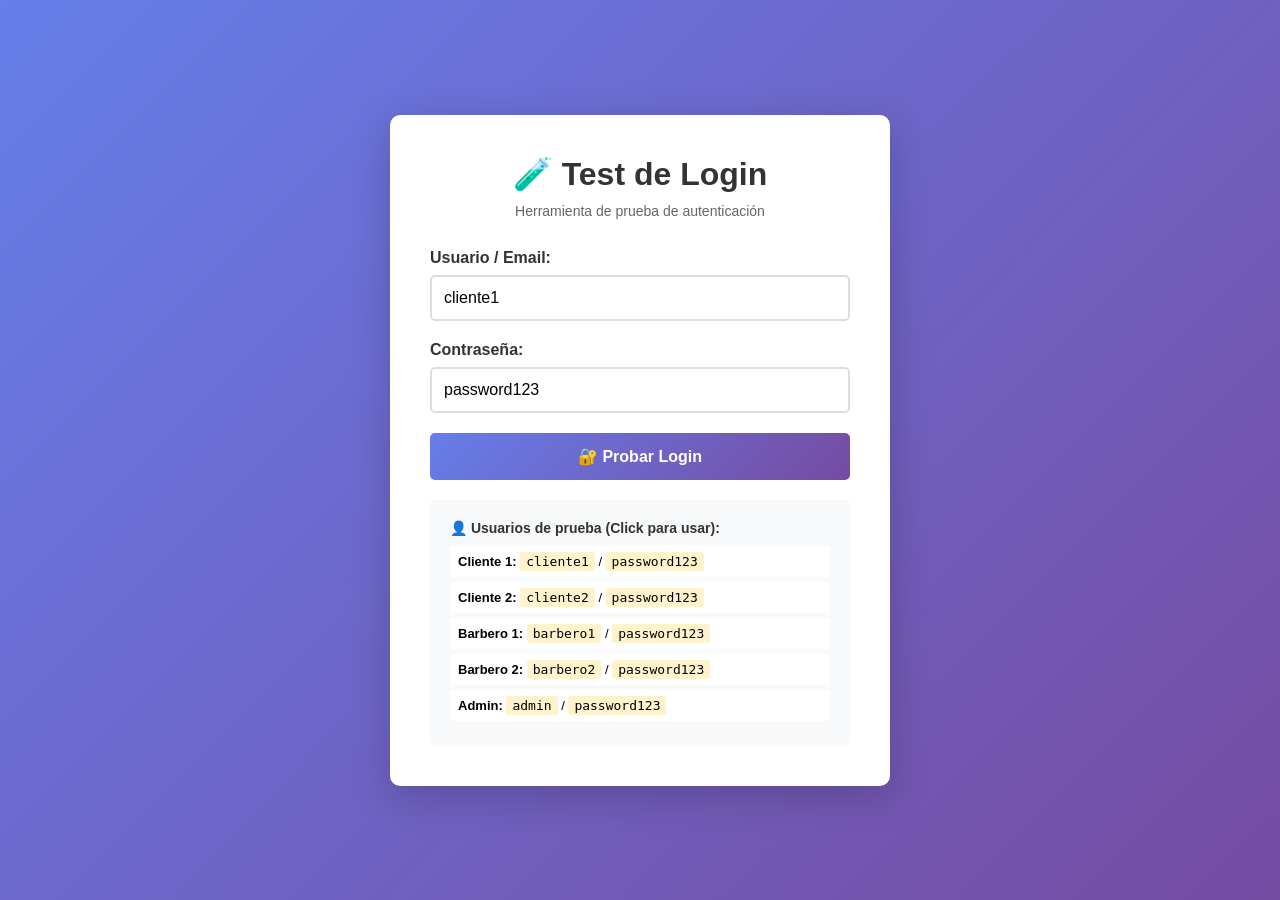
<file: src/main/resources/static/test-login.html>
<!DOCTYPE html>
<html lang="es">
<head>
    <meta charset="UTF-8">
    <meta name="viewport" content="width=device-width, initial-scale=1.0">
    <title>Test Login - TurneroPro</title>
    <style>
        * {
            margin: 0;
            padding: 0;
            box-sizing: border-box;
        }
        
        body {
            font-family: Arial, sans-serif;
            background: linear-gradient(135deg, #667eea 0%, #764ba2 100%);
            min-height: 100vh;
            display: flex;
            justify-content: center;
            align-items: center;
            padding: 20px;
        }
        
        .container {
            background: white;
            border-radius: 10px;
            padding: 40px;
            box-shadow: 0 10px 40px rgba(0,0,0,0.2);
            max-width: 500px;
            width: 100%;
        }
        
        h1 {
            color: #333;
            margin-bottom: 10px;
            text-align: center;
        }
        
        .subtitle {
            color: #666;
            text-align: center;
            margin-bottom: 30px;
            font-size: 14px;
        }
        
        .form-group {
            margin-bottom: 20px;
        }
        
        label {
            display: block;
            margin-bottom: 8px;
            color: #333;
            font-weight: bold;
        }
        
        input, select {
            width: 100%;
            padding: 12px;
            border: 2px solid #ddd;
            border-radius: 5px;
            font-size: 16px;
            transition: border-color 0.3s;
        }
        
        input:focus, select:focus {
            outline: none;
            border-color: #667eea;
        }
        
        .btn {
            width: 100%;
            padding: 14px;
            background: linear-gradient(135deg, #667eea 0%, #764ba2 100%);
            color: white;
            border: none;
            border-radius: 5px;
            font-size: 16px;
            font-weight: bold;
            cursor: pointer;
            transition: transform 0.2s;
        }
        
        .btn:hover {
            transform: translateY(-2px);
        }
        
        .btn:active {
            transform: translateY(0);
        }
        
        .resultado {
            margin-top: 20px;
            padding: 15px;
            border-radius: 5px;
            display: none;
        }
        
        .resultado.success {
            background: #d4edda;
            border: 1px solid #c3e6cb;
            color: #155724;
        }
        
        .resultado.error {
            background: #f8d7da;
            border: 1px solid #f5c6cb;
            color: #721c24;
        }
        
        .usuarios-test {
            background: #f8f9fa;
            padding: 20px;
            border-radius: 5px;
            margin-top: 20px;
        }
        
        .usuarios-test h3 {
            color: #333;
            margin-bottom: 10px;
            font-size: 14px;
        }
        
        .usuarios-test ul {
            list-style: none;
        }
        
        .usuarios-test li {
            padding: 8px;
            margin: 5px 0;
            background: white;
            border-radius: 3px;
            font-size: 13px;
            cursor: pointer;
            transition: background 0.2s;
        }
        
        .usuarios-test li:hover {
            background: #e9ecef;
        }
        
        .usuarios-test code {
            background: #fff3cd;
            padding: 2px 6px;
            border-radius: 3px;
            font-family: monospace;
        }
    </style>
</head>
<body>
    <div class="container">
        <h1>🧪 Test de Login</h1>
        <p class="subtitle">Herramienta de prueba de autenticación</p>
        
        <form id="testForm">
            <div class="form-group">
                <label for="usuario">Usuario / Email:</label>
                <input type="text" id="usuario" name="usuario" value="cliente1" required>
            </div>
            
            <div class="form-group">
                <label for="password">Contraseña:</label>
                <input type="text" id="password" name="password" value="password123" required>
            </div>
            
            <button type="submit" class="btn">🔐 Probar Login</button>
        </form>
        
        <div id="resultado" class="resultado"></div>
        
        <div class="usuarios-test">
            <h3>👤 Usuarios de prueba (Click para usar):</h3>
            <ul>
                <li onclick="usarCredencial('cliente1', 'password123')">
                    <strong>Cliente 1:</strong> <code>cliente1</code> / <code>password123</code>
                </li>
                <li onclick="usarCredencial('cliente2', 'password123')">
                    <strong>Cliente 2:</strong> <code>cliente2</code> / <code>password123</code>
                </li>
                <li onclick="usarCredencial('barbero1', 'password123')">
                    <strong>Barbero 1:</strong> <code>barbero1</code> / <code>password123</code>
                </li>
                <li onclick="usarCredencial('barbero2', 'password123')">
                    <strong>Barbero 2:</strong> <code>barbero2</code> / <code>password123</code>
                </li>
                <li onclick="usarCredencial('admin', 'password123')">
                    <strong>Admin:</strong> <code>admin</code> / <code>password123</code>
                </li>
            </ul>
        </div>
    </div>
    
    <script>
        const API_URL = 'http://localhost:8081/api';
        
        function usarCredencial(usuario, password) {
            document.getElementById('usuario').value = usuario;
            document.getElementById('password').value = password;
        }
        
        document.getElementById('testForm').addEventListener('submit', async (e) => {
            e.preventDefault();
            
            const usuario = document.getElementById('usuario').value;
            const password = document.getElementById('password').value;
            const resultadoDiv = document.getElementById('resultado');
            
            resultadoDiv.style.display = 'block';
            resultadoDiv.className = 'resultado';
            resultadoDiv.innerHTML = '⏳ Probando autenticación...';
            
            try {
                console.log('Enviando request:', { usernameOrEmail: usuario, password: '***' });
                
                const response = await fetch(`${API_URL}/auth/login`, {
                    method: 'POST',
                    headers: {
                        'Content-Type': 'application/json'
                    },
                    body: JSON.stringify({
                        usernameOrEmail: usuario,
                        password: password
                    })
                });
                
                console.log('Status:', response.status);
                const data = await response.json();
                console.log('Response:', data);
                
                if (response.ok) {
                    resultadoDiv.className = 'resultado success';
                    resultadoDiv.innerHTML = `
                        <h3>✅ Login Exitoso!</h3>
                        <p><strong>Token:</strong> ${data.token.substring(0, 30)}...</p>
                        <p><strong>ID:</strong> ${data.id}</p>
                        <p><strong>Username:</strong> ${data.username}</p>
                        <p><strong>Email:</strong> ${data.email}</p>
                        <p><strong>Nombre:</strong> ${data.nombreCompleto}</p>
                        <p><strong>Rol:</strong> ${data.rol}</p>
                    `;
                } else {
                    resultadoDiv.className = 'resultado error';
                    resultadoDiv.innerHTML = `
                        <h3>❌ Error de Autenticación</h3>
                        <p><strong>Status:</strong> ${response.status}</p>
                        <p><strong>Mensaje:</strong> ${data.mensaje || 'Credenciales inválidas'}</p>
                        <p><strong>Usuario probado:</strong> ${usuario}</p>
                    `;
                }
            } catch (error) {
                console.error('Error completo:', error);
                resultadoDiv.className = 'resultado error';
                resultadoDiv.innerHTML = `
                    <h3>❌ Error de Conexión</h3>
                    <p><strong>Error:</strong> ${error.message}</p>
                    <p>No se pudo conectar con el servidor. Verifica que esté corriendo.</p>
                `;
            }
        });
        
        // Test automático al cargar
        window.addEventListener('load', () => {
            console.log('Página de prueba cargada');
            console.log('API URL:', API_URL);
        });
    </script>
</body>
</html>
</file>
